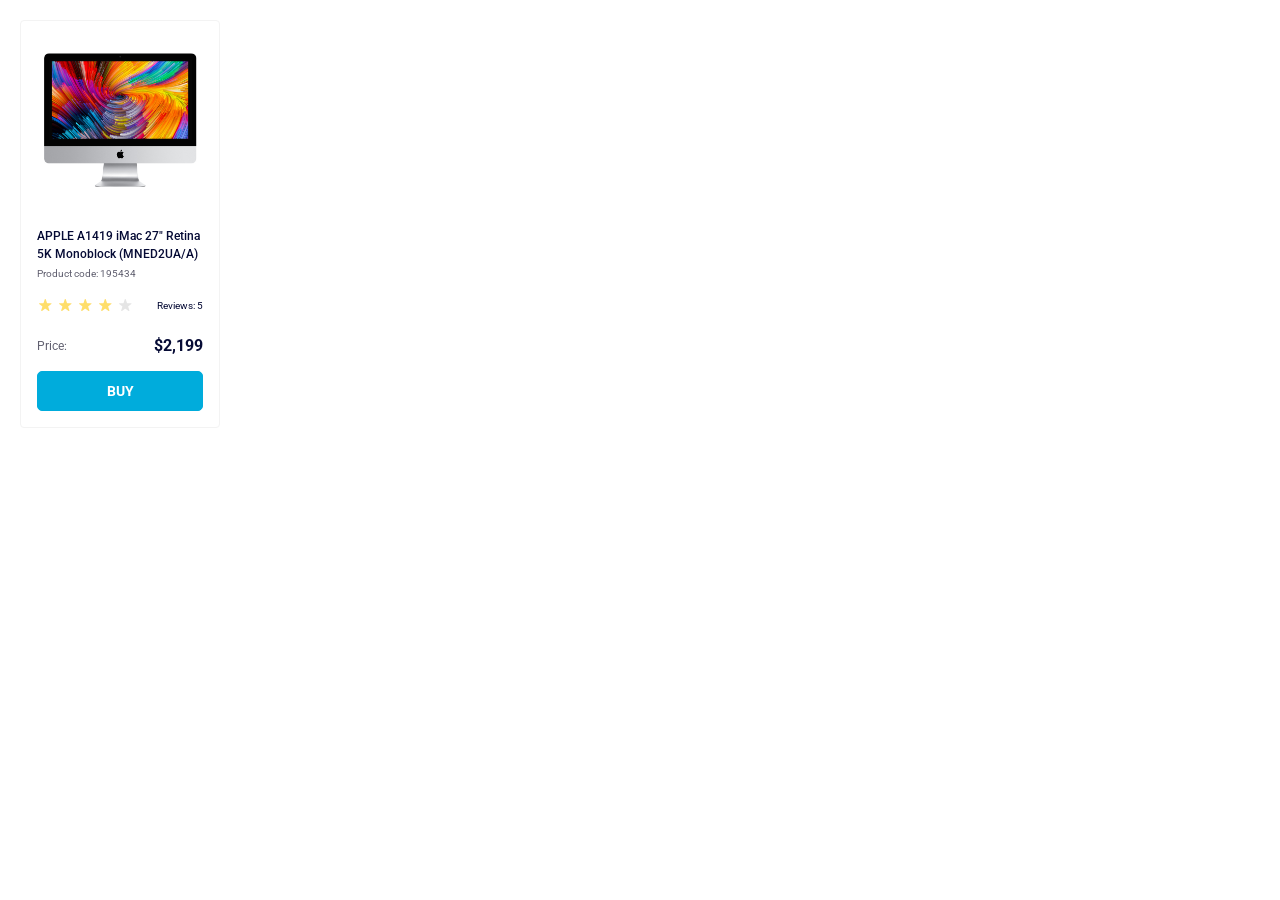
<file: index.html>
<!doctype html><html lang="en"><head><meta charset="utf-8"><meta name="viewport" content="width=device-width, initial-scale=1.0"><title>Product cards</title><link rel="preconnect" href="https://fonts.googleapis.com"><link rel="preconnect" href="https://fonts.gstatic.com" crossorigin><link rel="stylesheet" href="https://fonts.googleapis.com/css2?family=Roboto:wght@400;500;700&display=swap"><link rel="stylesheet" href="index.f0f1b9ea.css"></head><body> <article class="card" data-qa="card"> <img class="card__image" src="imac.202c52ff.jpeg" alt="Apple iMac 27 inch"> <h2 class="card__title"> APPLE A1419 iMac 27" Retina 5K Monoblock (MNED2UA/A) </h2> <p class="card__code">Product code: 195434</p> <div class="card__rating"> <div class="stars stars--4"> <span class="stars__star"></span> <span class="stars__star"></span> <span class="stars__star"></span> <span class="stars__star"></span> <span class="stars__star"></span> </div> <span class="card__reviews">Reviews: 5</span> </div> <div class="card__price"> <span class="card__price-label">Price:</span> <span class="card__price-value">$2,199</span> </div> <a class="card__buy" href="#buy" data-qa="hover"> BUY </a> </article> </body></html>
</file>
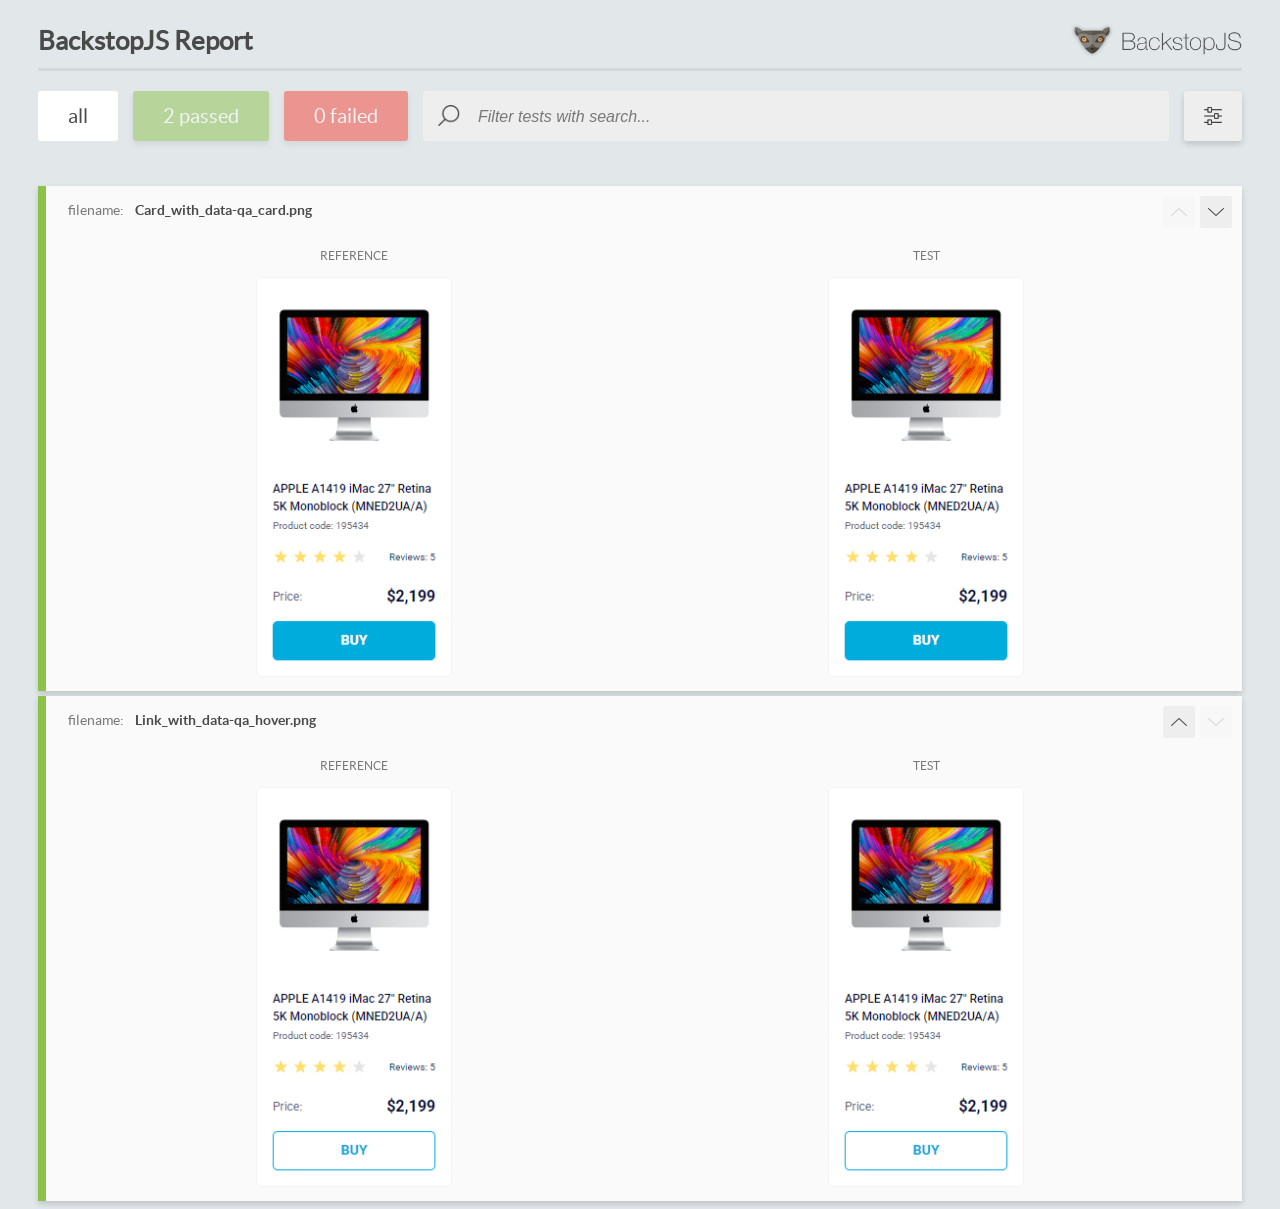
<file: report/html_report/index.html>
<!DOCTYPE html>
<html>
  <head>
    <meta charset="utf-8">
    <!-- Disable Cache -->
    <meta http-equiv="Cache-Control" content="no-cache, no-store, must-revalidate">
    <meta http-equiv="Pragma" content="no-cache">
    <meta http-equiv="Expires" content="0">

    <title>BackstopJS Report</title>

    <style>
      @font-face {
          font-family: 'latoregular';
          src: url('./assets/fonts/lato-regular-webfont.woff2') format('woff2'),
              url('./assets/fonts/lato-regular-webfont.woff') format('woff');
          font-weight: 400;
          font-style: normal;
      }
      @font-face {
          font-family: 'latobold';
          src: url('./assets/fonts/lato-bold-webfont.woff2') format('woff2'),
              url('./assets/fonts/lato-bold-webfont.woff') format('woff');
          font-weight: 700;
          font-style: normal;
      }

      .ReactModal__Body--open {
          overflow: hidden;
      }
      .ReactModal__Body--open .header {
        display: none;
      }

    </style>
  </head>
  <body style="background-color: #E2E7EA">
    <div id="root">

    </div>
    <script>
      function report (report) { // eslint-disable-line no-unused-vars
        window.tests = report;
      }
    </script>
    <script src="config.js"></script>
    <script src="index_bundle.js"></script>
  </body>
</html>
</file>
<file: index.f0f1b9ea.css>
.card{box-sizing:border-box;color:#060b35;background-color:#fff;border:1px solid #f3f3f3;border-radius:4px;flex-direction:column;width:200px;padding:32px 16px 16px;font-family:Roboto,sans-serif;display:flex}.card__image{width:160px;height:134px;margin:0 auto 40px;display:block}.card__title{margin:0 0 4px;font-size:12px;font-weight:500;line-height:18px}.card__code{color:#616070;margin:0 0 16px;font-size:10px;font-weight:400;line-height:14px}.card__rating{justify-content:space-between;align-items:flex-end;margin-bottom:24px;display:flex}.card__reviews{color:#060b35;font-size:10px;font-weight:400;line-height:14px}.card__price{justify-content:space-between;align-items:center;margin-bottom:16px;display:flex}.card__price-label{color:#616070;font-size:12px;line-height:18px}.card__price-value{font-size:16px;font-weight:700;line-height:18px}.card__buy{box-sizing:border-box;text-align:center;text-transform:uppercase;color:#fff;background-color:#00acdc;border:1px solid #00acdc;border-radius:5px;justify-content:center;align-items:center;height:40px;font-size:14px;font-weight:700;line-height:16px;text-decoration:none;transition:color .3s,background-color .3s;display:flex}.card__buy:hover{color:#00acdc;background-color:#fff}.stars{align-items:center;display:flex}.stars__star{background-image:url(star.822d561e.svg);background-position:50%;background-repeat:no-repeat;width:16px;height:16px;margin-right:4px}.stars__star:last-child{margin-right:0}.stars--1 .stars__star:nth-child(-n+1),.stars--2 .stars__star:nth-child(-n+2),.stars--3 .stars__star:nth-child(-n+3),.stars--4 .stars__star:nth-child(-n+4),.stars--5 .stars__star:nth-child(-n+5){background-image:url(star-active.edda4c43.svg)}*{box-sizing:border-box}body{margin:0;padding:20px;font-family:Roboto,sans-serif}
/*# sourceMappingURL=index.f0f1b9ea.css.map */
</file>
